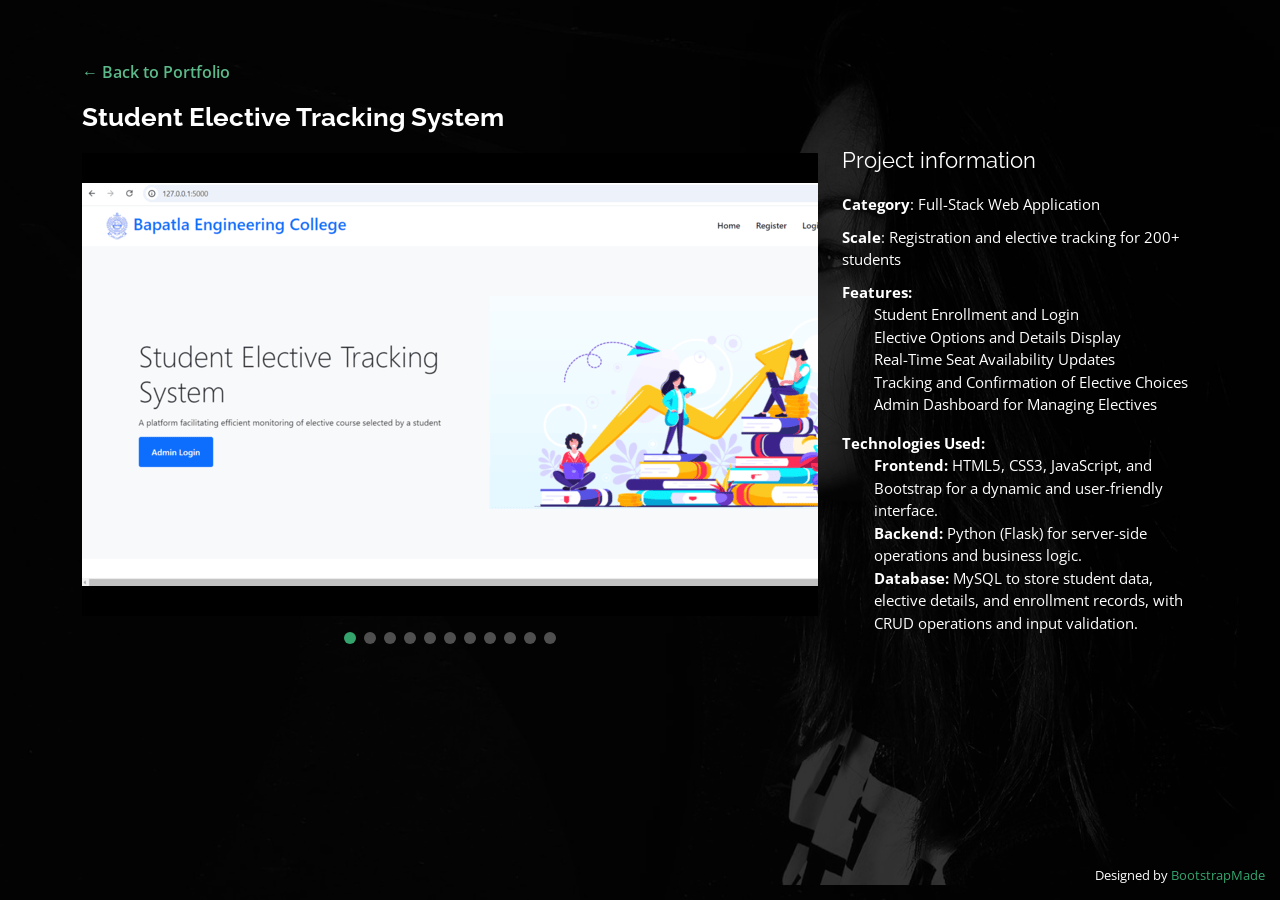
<file: elective.html>
<!DOCTYPE html>
<html lang="en">

<head>
  <meta charset="utf-8">
  <meta content="width=device-width, initial-scale=1.0" name="viewport">

  <title>Student Elective Tracking System | Maneesha Avula</title>
  <meta content="" name="description">
  <meta content="" name="keywords">

  <!-- Favicons -->
  <link href="assets/img/favicon.png" rel="icon">
  <link href="assets/img/apple-touch-icon.png" rel="apple-touch-icon">

  <!-- Google Fonts -->
  <link href="https://fonts.googleapis.com/css?family=Open+Sans:300,300i,400,400i,600,600i,700,700i|Raleway:300,300i,400,400i,500,500i,600,600i,700,700i|Poppins:300,300i,400,400i,500,500i,600,600i,700,700i" rel="stylesheet">

  <!-- Vendor CSS Files -->
  <link href="assets/vendor/bootstrap/css/bootstrap.min.css" rel="stylesheet">
  <link href="assets/vendor/bootstrap-icons/bootstrap-icons.css" rel="stylesheet">
  <link href="assets/vendor/boxicons/css/boxicons.min.css" rel="stylesheet">
  <link href="assets/vendor/glightbox/css/glightbox.min.css" rel="stylesheet">
  <link href="assets/vendor/remixicon/remixicon.css" rel="stylesheet">
  <link href="assets/vendor/swiper/swiper-bundle.min.css" rel="stylesheet">

  <!-- Template Main CSS File -->
  <link href="assets/css/style.css" rel="stylesheet">

  <!-- =======================================================
  * Template Name: Personal
  * Updated: Jun 18 2023 with Bootstrap v5.3.0
  * Template URL: https://bootstrapmade.com/personal-free-resume-bootstrap-template/
  * Author: BootstrapMade.com
  * License: https://bootstrapmade.com/license/
  ======================================================== -->
</head>

<body>

  <main id="main">

    <!-- ======= Portfolio Details ======= -->
    <div id="portfolio-details" class="portfolio-details">
      <div class="container">

        <div class="row">

          <div class="col-12">
            <a href="index.html#portfolio" class="back-link">&larr; Back to Portfolio</a>
          </div>

          <div class="col-lg-8">
            <h2 class="portfolio-title">Student Elective Tracking System</h2>

            <div class="portfolio-details-slider swiper">
              <div class="swiper-wrapper align-items-center">

                <div class="swiper-slide">
                  <img src="assets/img/portfolio/Home.png" alt="">
                </div>

                <div class="swiper-slide">
                  <img src="assets/img/portfolio/Register.png" alt="">
                </div>

                <div class="swiper-slide">
                  <img src="assets/img/portfolio/Admin dashboard.png" alt="">
                </div>

                <div class="swiper-slide">
                    <img src="assets/img/portfolio/Admin(By reg no.).png" alt="">
                </div>

                <div class="swiper-slide">
                    <img src="assets/img/portfolio/Admin(By Elective).png" alt="">
                </div>

                <div class="swiper-slide">
                    <img src="assets/img/portfolio/Admin(By branch).png" alt="">
                </div>

                <div class="swiper-slide">
                    <img src="assets/img/portfolio/Admin(add record).png" alt="">
                </div>

                <div class="swiper-slide">
                    <img src="assets/img/portfolio/Student login.png" alt="">
                </div>

                <div class="swiper-slide">
                    <img src="assets/img/portfolio/student dashboard.png" alt="">
                </div>

                <div class="swiper-slide">
                    <img src="assets/img/portfolio/student(view electives).png" alt="">
                </div>

                <div class="swiper-slide">
                    <img src="assets/img/portfolio/student(register electives).png" alt="">
                </div>


              </div>
              <div class="swiper-pagination"></div>
            </div>

          </div>

          <div class="col-lg-4 portfolio-info">
            <h3>Project information</h3>

              <ul>
                <li><strong>Category</strong>: Full-Stack Web Application</li>
                <li><strong>Scale</strong>: Registration and elective tracking for 200+ students</li>
                <li><strong>Features:</strong></li>
                <ol>Student Enrollment and Login</ol>
                <ol>Elective Options and Details Display</ol>
                <ol>Real-Time Seat Availability Updates</ol>
                <ol>Tracking and Confirmation of Elective Choices</ol>
                <ol>Admin Dashboard for Managing Electives</ol>
             </ul>
              
              <ul>
                <strong>Technologies Used:</strong>
                 <ol><strong>Frontend:</strong> HTML5, CSS3, JavaScript, and Bootstrap for a dynamic and user-friendly interface.</ol>
                 <ol><strong>Backend:</strong> Python (Flask) for server-side operations and business logic.</ol>
                 <ol><strong>Database:</strong> MySQL to store student data, elective details, and enrollment records, with CRUD operations and input validation.</ol>
               </ul>
              
              
              
          </div>

        </div>

      </div>
    </div><!-- End Portfolio Details -->

  </main><!-- End #main -->

  <div class="credits">
    <!-- All the links in the footer should remain intact. -->
    <!-- You can delete the links only if you purchased the pro version. -->
    <!-- Licensing information: https://bootstrapmade.com/license/ -->
    <!-- Purchase the pro version with working PHP/AJAX contact form: https://bootstrapmade.com/personal-free-resume-bootstrap-template/ -->
    Designed by <a href="https://bootstrapmade.com/">BootstrapMade</a>
  </div>

  <!-- Vendor JS Files -->
  <script src="assets/vendor/purecounter/purecounter_vanilla.js"></script>
  <script src="assets/vendor/bootstrap/js/bootstrap.bundle.min.js"></script>
  <script src="assets/vendor/glightbox/js/glightbox.min.js"></script>
  <script src="assets/vendor/isotope-layout/isotope.pkgd.min.js"></script>
  <script src="assets/vendor/swiper/swiper-bundle.min.js"></script>
  <script src="assets/vendor/waypoints/noframework.waypoints.js"></script>
  <script src="assets/vendor/php-email-form/validate.js"></script>

  <!-- Template Main JS File -->
  <script src="assets/js/main.js"></script>

</body>

</html>
</file>
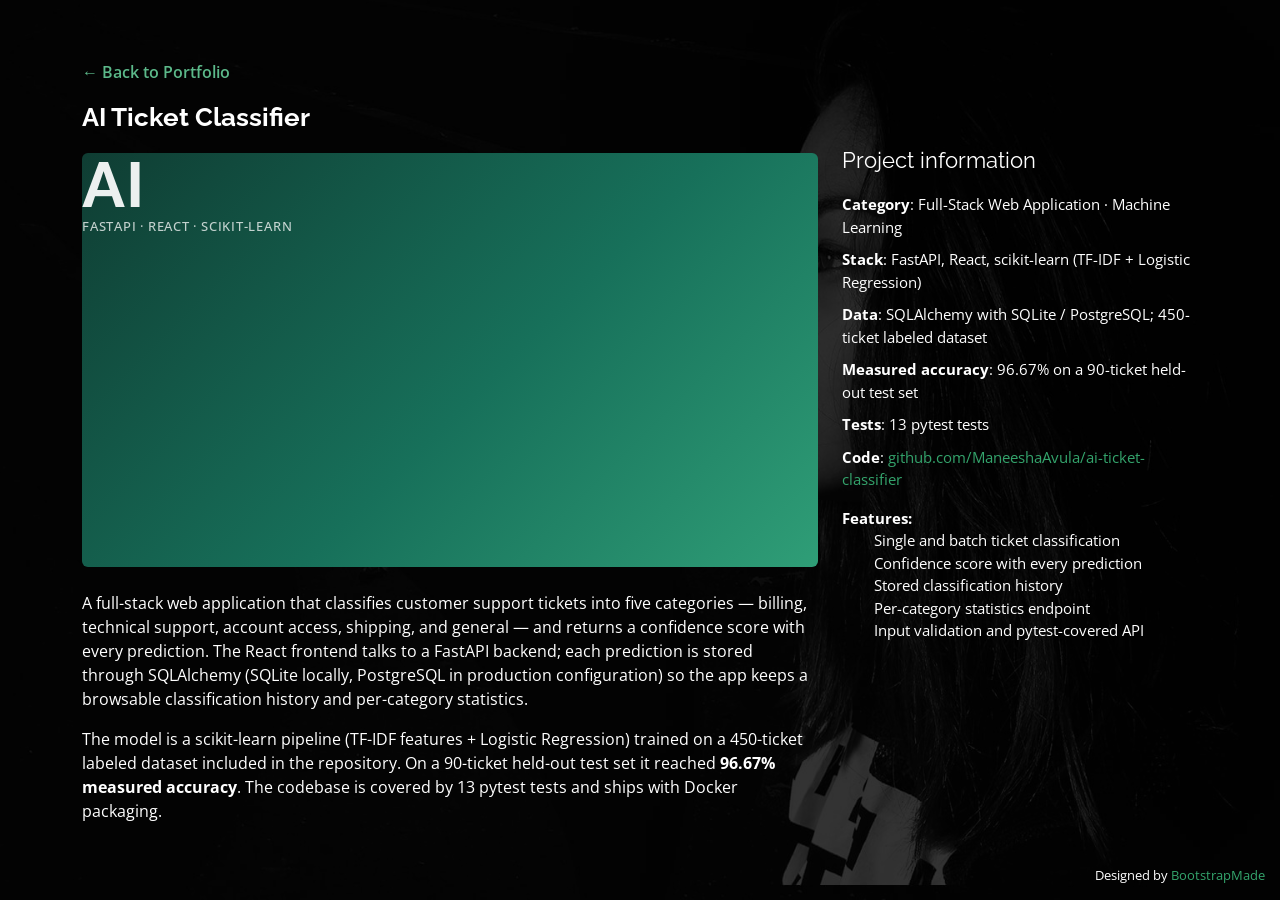
<file: portfolio-details.html>
<!DOCTYPE html>
<html lang="en">

<head>
  <meta charset="utf-8">
  <meta content="width=device-width, initial-scale=1.0" name="viewport">

  <title>AI Ticket Classifier | Maneesha Avula</title>
  <meta content="AI Ticket Classifier — a full-stack FastAPI + React application that classifies customer support tickets with a scikit-learn model at 96.67% measured test accuracy." name="description">
  <meta content="Maneesha Avula, AI Ticket Classifier, FastAPI, React, scikit-learn, Machine Learning" name="keywords">

  <!-- Favicons -->
  <link href="assets/img/favicon.png" rel="icon">
  <link href="assets/img/apple-touch-icon.png" rel="apple-touch-icon">

  <!-- Google Fonts -->
  <link href="https://fonts.googleapis.com/css?family=Open+Sans:300,300i,400,400i,600,600i,700,700i|Raleway:300,300i,400,400i,500,500i,600,600i,700,700i|Poppins:300,300i,400,400i,500,500i,600,600i,700,700i" rel="stylesheet">

  <!-- Vendor CSS Files -->
  <link href="assets/vendor/bootstrap/css/bootstrap.min.css" rel="stylesheet">
  <link href="assets/vendor/bootstrap-icons/bootstrap-icons.css" rel="stylesheet">
  <link href="assets/vendor/boxicons/css/boxicons.min.css" rel="stylesheet">
  <link href="assets/vendor/glightbox/css/glightbox.min.css" rel="stylesheet">
  <link href="assets/vendor/remixicon/remixicon.css" rel="stylesheet">
  <link href="assets/vendor/swiper/swiper-bundle.min.css" rel="stylesheet">

  <!-- Template Main CSS File -->
  <link href="assets/css/style.css" rel="stylesheet">

  <!-- =======================================================
  * Template Name: Personal
  * Updated: Jun 18 2023 with Bootstrap v5.3.0
  * Template URL: https://bootstrapmade.com/personal-free-resume-bootstrap-template/
  * Author: BootstrapMade.com
  * License: https://bootstrapmade.com/license/
  ======================================================== -->
</head>

<body>

  <main id="main">

    <!-- ======= Portfolio Details ======= -->
    <div id="portfolio-details" class="portfolio-details">
      <div class="container">

        <div class="row">

          <div class="col-12">
            <a href="index.html#portfolio" class="back-link">&larr; Back to Portfolio</a>
          </div>

          <div class="col-lg-8">
            <h2 class="portfolio-title">AI Ticket Classifier</h2>

            <div class="project-tile tile-classifier" style="aspect-ratio: 16/9; border-radius: 6px;">
              <div class="tile-mono">AI</div>
              <div class="tile-tech">FastAPI · React · scikit-learn</div>
            </div>

            <p style="margin-top: 24px;">
              A full-stack web application that classifies customer support tickets into five categories —
              billing, technical support, account access, shipping, and general — and returns a confidence
              score with every prediction. The React frontend talks to a FastAPI backend; each prediction is
              stored through SQLAlchemy (SQLite locally, PostgreSQL in production configuration) so the app
              keeps a browsable classification history and per-category statistics.
            </p>
            <p>
              The model is a scikit-learn pipeline (TF-IDF features + Logistic Regression) trained on a
              450-ticket labeled dataset included in the repository. On a 90-ticket held-out test set it
              reached <strong>96.67% measured accuracy</strong>. The codebase is covered by 13 pytest tests
              and ships with Docker packaging.
            </p>

          </div>

          <div class="col-lg-4 portfolio-info">
            <h3>Project information</h3>
            <ul>
              <li><strong>Category</strong>: Full-Stack Web Application · Machine Learning</li>
              <li><strong>Stack</strong>: FastAPI, React, scikit-learn (TF-IDF + Logistic Regression)</li>
              <li><strong>Data</strong>: SQLAlchemy with SQLite / PostgreSQL; 450-ticket labeled dataset</li>
              <li><strong>Measured accuracy</strong>: 96.67% on a 90-ticket held-out test set</li>
              <li><strong>Tests</strong>: 13 pytest tests</li>
              <li><strong>Code</strong>: <a href="https://github.com/ManeeshaAvula/ai-ticket-classifier" target="_blank">github.com/ManeeshaAvula/ai-ticket-classifier</a></li>
            </ul>

            <ul>
              <strong>Features:</strong>
              <ol>Single and batch ticket classification</ol>
              <ol>Confidence score with every prediction</ol>
              <ol>Stored classification history</ol>
              <ol>Per-category statistics endpoint</ol>
              <ol>Input validation and pytest-covered API</ol>
            </ul>

          </div>

        </div>

      </div>
    </div><!-- End Portfolio Details -->

  </main><!-- End #main -->

  <div class="credits">
    <!-- All the links in the footer should remain intact. -->
    <!-- You can delete the links only if you purchased the pro version. -->
    <!-- Licensing information: https://bootstrapmade.com/license/ -->
    <!-- Purchase the pro version with working PHP/AJAX contact form: https://bootstrapmade.com/personal-free-resume-bootstrap-template/ -->
    Designed by <a href="https://bootstrapmade.com/">BootstrapMade</a>
  </div>

  <!-- Vendor JS Files -->
  <script src="assets/vendor/purecounter/purecounter_vanilla.js"></script>
  <script src="assets/vendor/bootstrap/js/bootstrap.bundle.min.js"></script>
  <script src="assets/vendor/glightbox/js/glightbox.min.js"></script>
  <script src="assets/vendor/isotope-layout/isotope.pkgd.min.js"></script>
  <script src="assets/vendor/swiper/swiper-bundle.min.js"></script>
  <script src="assets/vendor/waypoints/noframework.waypoints.js"></script>
  <script src="assets/vendor/php-email-form/validate.js"></script>

  <!-- Template Main JS File -->
  <script src="assets/js/main.js"></script>

</body>

</html>
</file>
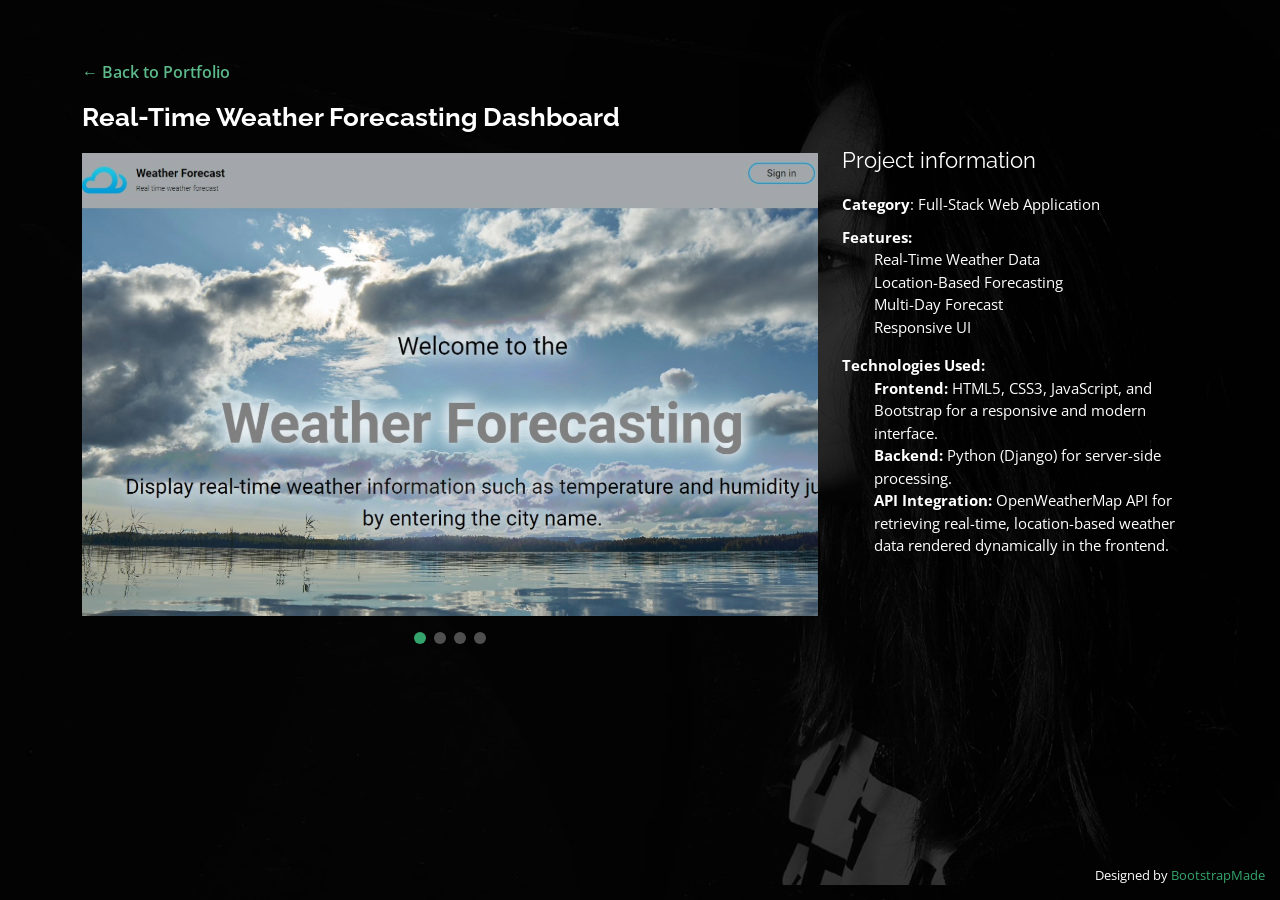
<file: weather.html>
<!DOCTYPE html>
<html lang="en">

<head>
  <meta charset="utf-8">
  <meta content="width=device-width, initial-scale=1.0" name="viewport">

  <title>Real-Time Weather Forecasting Dashboard | Maneesha Avula</title>
  <meta content="" name="description">
  <meta content="" name="keywords">

  <!-- Favicons -->
  <link href="assets/img/favicon.png" rel="icon">
  <link href="assets/img/apple-touch-icon.png" rel="apple-touch-icon">

  <!-- Google Fonts -->
  <link href="https://fonts.googleapis.com/css?family=Open+Sans:300,300i,400,400i,600,600i,700,700i|Raleway:300,300i,400,400i,500,500i,600,600i,700,700i|Poppins:300,300i,400,400i,500,500i,600,600i,700,700i" rel="stylesheet">

  <!-- Vendor CSS Files -->
  <link href="assets/vendor/bootstrap/css/bootstrap.min.css" rel="stylesheet">
  <link href="assets/vendor/bootstrap-icons/bootstrap-icons.css" rel="stylesheet">
  <link href="assets/vendor/boxicons/css/boxicons.min.css" rel="stylesheet">
  <link href="assets/vendor/glightbox/css/glightbox.min.css" rel="stylesheet">
  <link href="assets/vendor/remixicon/remixicon.css" rel="stylesheet">
  <link href="assets/vendor/swiper/swiper-bundle.min.css" rel="stylesheet">

  <!-- Template Main CSS File -->
  <link href="assets/css/style.css" rel="stylesheet">

  <!-- =======================================================
  * Template Name: Personal
  * Updated: Jun 18 2023 with Bootstrap v5.3.0
  * Template URL: https://bootstrapmade.com/personal-free-resume-bootstrap-template/
  * Author: BootstrapMade.com
  * License: https://bootstrapmade.com/license/
  ======================================================== -->
</head>

<body>

  <main id="main">

    <!-- ======= Portfolio Details ======= -->
    <div id="portfolio-details" class="portfolio-details">
      <div class="container">

        <div class="row">

          <div class="col-12">
            <a href="index.html#portfolio" class="back-link">&larr; Back to Portfolio</a>
          </div>

          <div class="col-lg-8">
            <h2 class="portfolio-title">Real-Time Weather Forecasting Dashboard</h2>

            <div class="portfolio-details-slider swiper">
              <div class="swiper-wrapper align-items-center">

                <div class="swiper-slide">
                  <img src="assets/img/portfolio/file.jpg" alt="">
                </div>

                <div class="swiper-slide">
                    <img src="assets/img/portfolio/login1.jpg" alt="">
                </div>

                <div class="swiper-slide">
                  <img src="assets/img/portfolio/image.jpg" alt="">
                </div>

                <div class="swiper-slide">
                  <img src="assets/img/portfolio/weatherresult1.jpg" alt="">
                </div>

              </div>
              <div class="swiper-pagination"></div>
            </div>

          </div>

          <div class="col-lg-4 portfolio-info">
            <h3>Project information</h3>
            <ul>
              <li><strong>Category</strong>: Full-Stack Web Application</li>
              <li><strong>Features:</strong>
              <ol>Real-Time Weather Data</ol>
              <ol>Location-Based Forecasting</ol>
              <ol>Multi-Day Forecast</ol>
              <ol>Responsive UI</ol></li>
            </ul>
            
            <ul><strong>Technologies Used:</strong>
                <ol><strong>Frontend:</strong> HTML5, CSS3, JavaScript, and Bootstrap for a responsive and modern interface.</ol>
                <ol><strong>Backend:</strong> Python (Django) for server-side processing.</ol>
                <ol><strong>API Integration:</strong> OpenWeatherMap API for retrieving real-time, location-based weather data rendered dynamically in the frontend.</ol>
            </ul>
            
          </div>

        </div>

      </div>
    </div><!-- End Portfolio Details -->

  </main><!-- End #main -->

  <div class="credits">
    <!-- All the links in the footer should remain intact. -->
    <!-- You can delete the links only if you purchased the pro version. -->
    <!-- Licensing information: https://bootstrapmade.com/license/ -->
    <!-- Purchase the pro version with working PHP/AJAX contact form: https://bootstrapmade.com/personal-free-resume-bootstrap-template/ -->
    Designed by <a href="https://bootstrapmade.com/">BootstrapMade</a>
  </div>

  <!-- Vendor JS Files -->
  <script src="assets/vendor/purecounter/purecounter_vanilla.js"></script>
  <script src="assets/vendor/bootstrap/js/bootstrap.bundle.min.js"></script>
  <script src="assets/vendor/glightbox/js/glightbox.min.js"></script>
  <script src="assets/vendor/isotope-layout/isotope.pkgd.min.js"></script>
  <script src="assets/vendor/swiper/swiper-bundle.min.js"></script>
  <script src="assets/vendor/waypoints/noframework.waypoints.js"></script>
  <script src="assets/vendor/php-email-form/validate.js"></script>

  <!-- Template Main JS File -->
  <script src="assets/js/main.js"></script>

</body>

</html>
</file>
<file: assets/css/style.css>
/**
* Template Name: Personal
* Updated: Jun 18 2023 with Bootstrap v5.3.0
* Template URL: https://bootstrapmade.com/personal-free-resume-bootstrap-template/
* Author: BootstrapMade.com
* License: https://bootstrapmade.com/license/
*/

/*--------------------------------------------------------------
# General
--------------------------------------------------------------*/
body {
  font-family: "Open Sans", sans-serif;
  background-color: #040404;
  color: #fff;
  position: relative;
  background: transparent;
}

body::before {
  content: "";
  position: fixed;
  background: #040404 url("../img/bg.jpg") top right no-repeat;
  background-size: cover;
  left: 0;
  right: 0;
  top: 0;
  height: 100vh;
  z-index: -1;
}

@media (min-width: 1024px) {
  body::before {
    background-attachment: fixed;
  }
}

a {
  color: #34a46c;
  text-decoration: none;
}

a:hover {
  color: #5cb98a;
  text-decoration: none;
}

h1,
h2,
h3,
h4,
h5,
h6 {
  font-family: "Raleway", sans-serif;
}

/*--------------------------------------------------------------
# Header
--------------------------------------------------------------*/
#header {
  transition: ease-in-out 0.3s;
  position: relative;
  height: 100vh;
  display: flex;
  align-items: center;
  z-index: 997;
  overflow-y: auto;
}

#header * {
  transition: ease-in-out 0.3s;
}

#header h1 {
  font-size: 48px;
  margin: 0;
  padding: 0;
  line-height: 1;
  font-weight: 700;
  font-family: "Poppins", sans-serif;
}

#header h1 a,
#header h1 a:hover {
  color: #fff;
  line-height: 1;
  display: inline-block;
}

#header h2 {
  font-size: 24px;
  margin-top: 20px;
  color: rgba(255, 255, 255, 0.8);
}

#header h2 span {
  color: #fff;
  border-bottom: 2px solid #34a46c;
  padding-bottom: 6px;
}

#header img {
  padding: 0;
  margin: 0;
}

#header .social-links {
  margin-top: 40px;
  display: flex;
}

#header .social-links a {
  font-size: 16px;
  display: flex;
  justify-content: center;
  align-items: center;
  background: rgba(255, 255, 255, 0.1);
  color: #fff;
  line-height: 1;
  margin-right: 8px;
  border-radius: 50%;
  width: 40px;
  height: 40px;
}

#header .social-links a:hover {
  background: #34a46c;
}

@media (max-width: 992px) {
  #header h1 {
    font-size: 36px;
  }

  #header h2 {
    font-size: 20px;
    line-height: 30px;
  }

  #header .social-links {
    margin-top: 15px;
  }

  #header .container {
    display: flex;
    flex-direction: column;
    align-items: center;
  }
}

/* Header Top */
#header.header-top {
  height: 80px;
  position: fixed;
  left: 0;
  top: 0;
  right: 0;
  background: rgba(0, 0, 0, 0.9);
}

#header.header-top .social-links,
#header.header-top h2 {
  display: none;
}

#header.header-top h1 {
  margin-right: auto;
  font-size: 36px;
}

#header.header-top img {
  max-height: 60px;
  margin-right: 20px !important;
}

#header.header-top .container {
  display: flex;
  align-items: center;
}

#header.header-top .navbar {
  margin: 0;
}

@media (max-width: 768px) {
  #header.header-top {
    height: 60px;
  }

  #header.header-top h1 {
    font-size: 26px;
  }
}

/*--------------------------------------------------------------
# Navigation Menu
--------------------------------------------------------------*/
/**
* Desktop Navigation 
*/
.navbar {
  padding: 0;
  margin-top: 35px;
}

.navbar ul {
  margin: 0;
  padding: 0;
  display: flex;
  list-style: none;
  align-items: center;
}

.navbar li {
  position: relative;
}

.navbar li+li {
  margin-left: 30px;
}

.navbar a,
.navbar a:focus {
  display: flex;
  align-items: center;
  justify-content: space-between;
  padding: 0;
  font-family: "Poppins", sans-serif;
  font-size: 16px;
  font-weight: 400;
  color: rgba(255, 255, 255, 0.7);
  white-space: nowrap;
  transition: 0.3s;
}

.navbar a i,
.navbar a:focus i {
  font-size: 12px;
  line-height: 0;
  margin-left: 5px;
}

.navbar a:before {
  content: "";
  position: absolute;
  width: 0;
  height: 2px;
  bottom: -4px;
  left: 0;
  background-color: #34a46c;
  visibility: hidden;
  width: 0px;
  transition: all 0.3s ease-in-out 0s;
}

.navbar a:hover:before,
.navbar li:hover>a:before,
.navbar .active:before {
  visibility: visible;
  width: 25px;
}

.navbar a:hover,
.navbar .active,
.navbar .active:focus,
.navbar li:hover>a {
  color: #fff;
}

/**
* Mobile Navigation 
*/
.mobile-nav-toggle {
  color: #fff;
  font-size: 28px;
  cursor: pointer;
  display: none;
  line-height: 0;
  transition: 0.5s;
  position: fixed;
  right: 15px;
  top: 15px;
}

@media (max-width: 991px) {
  .mobile-nav-toggle {
    display: block;
  }

  .navbar ul {
    display: none;
  }
}

.navbar-mobile {
  position: fixed;
  overflow: hidden;
  top: 0;
  right: 0;
  left: 0;
  bottom: 0;
  background: rgba(0, 0, 0, 0.9);
  transition: 0.3s;
  z-index: 999;
  margin-top: 0;
}

.navbar-mobile .mobile-nav-toggle {
  position: absolute;
  top: 15px;
  right: 15px;
}

.navbar-mobile ul {
  display: block;
  position: absolute;
  top: 55px;
  right: 15px;
  bottom: 45px;
  left: 15px;
  padding: 10px 0;
  overflow-y: auto;
  transition: 0.3s;
  border: 2px solid rgba(255, 255, 255, 0.2);
}

.navbar-mobile li {
  padding: 12px 20px;
}

.navbar-mobile li+li {
  margin: 0;
}

.navbar-mobile a,
.navbar-mobile a:focus {
  font-size: 16px;
  position: relative;
}

/*--------------------------------------------------------------
# Sections General
--------------------------------------------------------------*/
section {
  overflow: hidden;
  position: absolute;
  width: 100%;
  top: 140px;
  bottom: 100%;
  opacity: 0;
  transition: ease-in-out 0.4s;
  z-index: 2;
}

section.section-show {
  top: 100px;
  bottom: auto;
  opacity: 1;
  padding-bottom: 45px;
}

section .container {
  background: rgba(0, 0, 0, 0.9);
  padding: 30px;
}

@media (max-width: 768px) {
  section {
    top: 120px;
  }

  section.section-show {
    top: 80px;
  }
}

.section-title h2 {
  font-size: 14px;
  font-weight: 500;
  padding: 0;
  line-height: 1px;
  margin: 0 0 20px 0;
  letter-spacing: 2px;
  text-transform: uppercase;
  color: #aaaaaa;
  font-family: "Poppins", sans-serif;
}

.section-title h2::after {
  content: "";
  width: 120px;
  height: 1px;
  display: inline-block;
  background: #5cb98a;
  margin: 4px 10px;
}

.section-title p {
  margin: 0;
  margin: -15px 0 15px 0;
  font-size: 36px;
  font-weight: 700;
  text-transform: uppercase;
  font-family: "Poppins", sans-serif;
  color: #fff;
}

/*--------------------------------------------------------------
# About
--------------------------------------------------------------*/
.about-me .content h3 {
  font-weight: 700;
  font-size: 26px;
  color: #34a46c;
}

.about-me .content ul {
  list-style: none;
  padding: 0;
}

.about-me .content ul li {
  margin-bottom: 20px;
  display: flex;
  align-items: center;
}

.about-me .content ul strong {
  margin-right: 10px;
}

.about-me .content ul i {
  font-size: 16px;
  margin-right: 5px;
  color: #34a46c;
  line-height: 0;
}

.about-me .content p:last-child {
  margin-bottom: 0;
}

/*--------------------------------------------------------------
# Counts
--------------------------------------------------------------*/
.counts {
  padding: 70px 0 60px;
}

.counts .count-box {
  padding: 30px 30px 25px 30px;
  width: 100%;
  position: relative;
  text-align: center;
  background: rgba(255, 255, 255, 0.08);
}

.counts .count-box i {
  position: absolute;
  top: -25px;
  left: 50%;
  transform: translateX(-50%);
  font-size: 24px;
  background: rgba(255, 255, 255, 0.1);
  padding: 12px;
  color: #34a46c;
  border-radius: 50px;
  line-height: 0;
}

.counts .count-box span {
  font-size: 36px;
  display: block;
  font-weight: 600;
  color: #fff;
}

.counts .count-box p {
  padding: 0;
  margin: 0;
  font-family: "Raleway", sans-serif;
  font-size: 14px;
}

/*--------------------------------------------------------------
# Skills
--------------------------------------------------------------*/
.skills .progress {
  height: 60px;
  display: block;
  background: none;
  border-radius: 0;
}

.skills .progress .skill {
  padding: 10px 0;
  margin: 0;
  text-transform: uppercase;
  display: block;
  font-weight: 600;
  font-family: "Poppins", sans-serif;
  color: #fff;
}

.skills .progress .skill .val {
  float: right;
  font-style: normal;
}

.skills .progress-bar-wrap {
  background: rgba(255, 255, 255, 0.2);
}

.skills .progress-bar {
  width: 1px;
  height: 10px;
  transition: 0.9s;
  background-color: #34a46c;
}

/*--------------------------------------------------------------
# Interests
--------------------------------------------------------------*/
.interests .icon-box {
  display: flex;
  align-items: center;
  padding: 20px;
  background: rgba(255, 255, 255, 0.08);
  transition: ease-in-out 0.3s;
}

.interests .icon-box i {
  font-size: 32px;
  padding-right: 10px;
  line-height: 1;
}

.interests .icon-box h3 {
  font-weight: 700;
  margin: 0;
  padding: 0;
  line-height: 1;
  font-size: 16px;
  color: #fff;
}

.interests .icon-box:hover {
  background: rgba(255, 255, 255, 0.12);
}

/*--------------------------------------------------------------
# Testimonials
--------------------------------------------------------------*/
.testimonials .testimonials-carousel,
.testimonials .testimonials-slider {
  overflow: hidden;
}

.testimonials .testimonial-item {
  box-sizing: content-box;
  min-height: 320px;
}

.testimonials .testimonial-item .testimonial-img {
  width: 90px;
  border-radius: 50%;
  margin: -40px 0 0 40px;
  position: relative;
  z-index: 2;
  border: 6px solid rgba(255, 255, 255, 0.12);
}

.testimonials .testimonial-item h3 {
  font-size: 18px;
  font-weight: bold;
  margin: 10px 0 5px 45px;
  color: #fff;
}

.testimonials .testimonial-item h4 {
  font-size: 14px;
  color: #999;
  margin: 0 0 0 45px;
}

.testimonials .testimonial-item .quote-icon-left,
.testimonials .testimonial-item .quote-icon-right {
  color: rgba(255, 255, 255, 0.25);
  font-size: 26px;
}

.testimonials .testimonial-item .quote-icon-left {
  display: inline-block;
  left: -5px;
  position: relative;
}

.testimonials .testimonial-item .quote-icon-right {
  display: inline-block;
  right: -5px;
  position: relative;
  top: 10px;
}

.testimonials .testimonial-item p {
  font-style: italic;
  margin: 0 15px 0 15px;
  padding: 20px 20px 60px 20px;
  background: rgba(255, 255, 255, 0.1);
  position: relative;
  border-radius: 6px;
  position: relative;
  z-index: 1;
}

.testimonials .swiper-pagination {
  margin-top: 20px;
  position: relative;
}

.testimonials .swiper-pagination .swiper-pagination-bullet {
  width: 12px;
  height: 12px;
  opacity: 1;
  background-color: rgba(255, 255, 255, 0.3);
}

.testimonials .swiper-pagination .swiper-pagination-bullet-active {
  background-color: #34a46c;
}

/*--------------------------------------------------------------
# Resume
--------------------------------------------------------------*/
.resume .resume-title {
  font-size: 26px;
  font-weight: 700;
  margin-top: 20px;
  margin-bottom: 20px;
  color: #fff;
}

.resume .resume-item {
  padding: 0 0 20px 20px;
  margin-top: -2px;
  border-left: 2px solid rgba(255, 255, 255, 0.2);
  position: relative;
}

.resume .resume-item h4 {
  line-height: 18px;
  font-size: 18px;
  font-weight: 600;
  text-transform: uppercase;
  font-family: "Poppins", sans-serif;
  color: #34a46c;
  margin-bottom: 10px;
}

.resume .resume-item h5 {
  font-size: 16px;
  background: rgba(255, 255, 255, 0.15);
  padding: 5px 15px;
  display: inline-block;
  font-weight: 600;
  margin-bottom: 10px;
}

.resume .resume-item ul {
  padding-left: 20px;
}

.resume .resume-item ul li {
  padding-bottom: 10px;
}

.resume .resume-item:last-child {
  padding-bottom: 0;
}

.resume .resume-item::before {
  content: "";
  position: absolute;
  width: 16px;
  height: 16px;
  border-radius: 50px;
  left: -9px;
  top: 0;
  background: #34a46c;
  border: 2px solid #34a46c;
}

/*--------------------------------------------------------------
# Services
--------------------------------------------------------------*/
.services .icon-box {
  text-align: center;
  background: rgba(204, 204, 204, 0.1);
  padding: 80px 20px;
  transition: all ease-in-out 0.3s;
}

.services .icon-box .icon {
  margin: 0 auto;
  width: 64px;
  height: 64px;
  background: #34a46c;
  border-radius: 5px;
  transition: all 0.3s ease-out 0s;
  display: flex;
  align-items: center;
  justify-content: center;
  margin-bottom: 20px;
  transform-style: preserve-3d;
}

.services .icon-box .icon i {
  color: #fff;
  font-size: 28px;
}

.services .icon-box .icon::before {
  position: absolute;
  content: "";
  left: -8px;
  top: -8px;
  height: 100%;
  width: 100%;
  background: rgba(255, 255, 255, 0.15);
  border-radius: 5px;
  transition: all 0.3s ease-out 0s;
  transform: translateZ(-1px);
}

.services .icon-box h4 {
  font-weight: 700;
  margin-bottom: 15px;
  font-size: 24px;
}

.services .icon-box h4 a {
  color: #fff;
}

.services .icon-box p {
  line-height: 24px;
  font-size: 14px;
  margin-bottom: 0;
}

.services .icon-box:hover {
  background: #34a46c;
  border-color: #34a46c;
}

.services .icon-box:hover .icon {
  background: #fff;
}

.services .icon-box:hover .icon i {
  color: #34a46c;
}

.services .icon-box:hover .icon::before {
  background: #5cb98a;
}

.services .icon-box:hover h4 a,
.services .icon-box:hover p {
  color: #fff;
}

/*--------------------------------------------------------------
# Portfolio
--------------------------------------------------------------*/
.portfolio .portfolio-item {
  margin-bottom: 30px;
}

.portfolio #portfolio-flters {
  padding: 0;
  margin: 0 auto 15px auto;
  list-style: none;
  text-align: center;
  border-radius: 50px;
  padding: 2px 15px;
}

.portfolio #portfolio-flters li {
  cursor: pointer;
  display: inline-block;
  padding: 8px 16px 10px 16px;
  font-size: 14px;
  font-weight: 600;
  line-height: 1;
  text-transform: uppercase;
  color: #fff;
  background: rgba(255, 255, 255, 0.1);
  margin: 0 3px 10px 3px;
  transition: all 0.3s ease-in-out;
  border-radius: 4px;
}

.portfolio #portfolio-flters li:hover,
.portfolio #portfolio-flters li.filter-active {
  background: #34a46c;
}

.portfolio #portfolio-flters li:last-child {
  margin-right: 0;
}

.portfolio .portfolio-wrap {
  transition: 0.3s;
  position: relative;
  overflow: hidden;
  z-index: 1;
  background: rgba(0, 0, 0, 0.6);
}

.portfolio .portfolio-wrap::before {
  content: "";
  background: rgba(0, 0, 0, 0.6);
  position: absolute;
  left: 30px;
  right: 30px;
  top: 30px;
  bottom: 30px;
  transition: all ease-in-out 0.3s;
  z-index: 2;
  opacity: 0;
}

.portfolio .portfolio-wrap .portfolio-info {
  opacity: 0;
  position: absolute;
  top: 0;
  left: 0;
  right: 0;
  bottom: 0;
  text-align: center;
  z-index: 3;
  transition: all ease-in-out 0.3s;
  display: flex;
  flex-direction: column;
  justify-content: center;
  align-items: center;
}

.portfolio .portfolio-wrap .portfolio-info::before {
  display: block;
  content: "";
  width: 48px;
  height: 48px;
  position: absolute;
  top: 35px;
  left: 35px;
  border-top: 3px solid #fff;
  border-left: 3px solid #fff;
  transition: all 0.5s ease 0s;
  z-index: 9994;
}

.portfolio .portfolio-wrap .portfolio-info::after {
  display: block;
  content: "";
  width: 48px;
  height: 48px;
  position: absolute;
  bottom: 35px;
  right: 35px;
  border-bottom: 3px solid #fff;
  border-right: 3px solid #fff;
  transition: all 0.5s ease 0s;
  z-index: 9994;
}

.portfolio .portfolio-wrap .portfolio-info h4 {
  font-size: 20px;
  color: #fff;
  font-weight: 600;
}

.portfolio .portfolio-wrap .portfolio-info p {
  color: #ffffff;
  font-size: 14px;
  text-transform: uppercase;
  padding: 0;
  margin: 0;
}

.portfolio .portfolio-wrap .portfolio-links {
  text-align: center;
  z-index: 4;
}

.portfolio .portfolio-wrap .portfolio-links a {
  color: #fff;
  margin: 0 2px;
  font-size: 28px;
  display: inline-block;
  transition: 0.3s;
}

.portfolio .portfolio-wrap .portfolio-links a:hover {
  color: #5cb98a;
}

.portfolio .portfolio-wrap:hover::before {
  top: 0;
  left: 0;
  right: 0;
  bottom: 0;
  opacity: 1;
}

.portfolio .portfolio-wrap:hover .portfolio-info {
  opacity: 1;
}

.portfolio .portfolio-wrap:hover .portfolio-info::before {
  top: 15px;
  left: 15px;
}

.portfolio .portfolio-wrap:hover .portfolio-info::after {
  bottom: 15px;
  right: 15px;
}

/*--------------------------------------------------------------
# Portfolio Details
--------------------------------------------------------------*/
.portfolio-details {
  padding-top: 40px;
  background: rgba(0, 0, 0, 0.8);
  position: fixed;
  left: 0;
  right: 0;
  top: 0;
  bottom: 0;
  overflow-y: auto;
}

.portfolio-details .container {
  padding-top: 20px;
  padding-bottom: 40px;
}

.portfolio-details .portfolio-title {
  font-size: 26px;
  font-weight: 700;
  margin-bottom: 20px;
}

.portfolio-details .portfolio-info {
  padding-top: 45px;
}

.portfolio-details .portfolio-info h3 {
  font-size: 22px;
  font-weight: 400;
  margin-bottom: 20px;
}

.portfolio-details .portfolio-info ul {
  list-style: none;
  padding: 0;
  font-size: 15px;
}

.portfolio-details .portfolio-info ul li+li {
  margin-top: 10px;
}

.portfolio-details .portfolio-info p {
  font-size: 15px;
  padding: 15px 0 0 0;
}

@media (max-width: 992px) {
  .portfolio-details .portfolio-info {
    padding-top: 20px;
  }
}

.portfolio-details .swiper-pagination {
  margin-top: 20px;
  position: relative;
}

.portfolio-details .swiper-pagination .swiper-pagination-bullet {
  width: 12px;
  height: 12px;
  opacity: 1;
  background-color: rgba(255, 255, 255, 0.3);
}

.portfolio-details .swiper-pagination .swiper-pagination-bullet-active {
  background-color: #34a46c;
}

/*--------------------------------------------------------------
# Contact
--------------------------------------------------------------*/
.contact .info-box {
  color: #444444;
  padding: 20px;
  width: 100%;
  background: rgba(255, 255, 255, 0.08);
}

.contact .info-box i.bx {
  font-size: 24px;
  color: #34a46c;
  border-radius: 50%;
  padding: 14px;
  float: left;
  background: rgba(255, 255, 255, 0.1);
}

.contact .info-box h3 {
  font-size: 20px;
  color: rgba(255, 255, 255, 0.5);
  font-weight: 700;
  margin: 10px 0 8px 68px;
}

.contact .info-box p {
  padding: 0;
  color: #fff;
  line-height: 24px;
  font-size: 14px;
  margin: 0 0 0 68px;
}

.contact .info-box .social-links {
  margin: 5px 0 0 68px;
  display: flex;
}

.contact .info-box .social-links a {
  font-size: 18px;
  display: inline-block;
  color: #fff;
  line-height: 1;
  margin-right: 12px;
  transition: 0.3s;
}

.contact .info-box .social-links a:hover {
  color: #34a46c;
}

.contact .php-email-form {
  padding: 30px;
  background: rgba(255, 255, 255, 0.08);
}

.contact .php-email-form .error-message {
  display: none;
  background: rgba(255, 255, 255, 0.08);
  background: #ed3c0d;
  text-align: left;
  padding: 15px;
  font-weight: 600;
}

.contact .php-email-form .error-message br+br {
  margin-top: 25px;
}

.contact .php-email-form .sent-message {
  display: none;
  background: rgba(255, 255, 255, 0.08);
  background: #34a46c;
  text-align: center;
  padding: 15px;
  font-weight: 600;
}

.contact .php-email-form .loading {
  display: none;
  background: rgba(255, 255, 255, 0.08);
  text-align: center;
  padding: 15px;
}

.contact .php-email-form .loading:before {
  content: "";
  display: inline-block;
  border-radius: 50%;
  width: 24px;
  height: 24px;
  margin: 0 10px -6px 0;
  border: 3px solid #34a46c;
  border-top-color: #eee;
  animation: animate-loading 1s linear infinite;
}

.contact .php-email-form input,
.contact .php-email-form textarea {
  border-radius: 0;
  box-shadow: none;
  font-size: 14px;
  background: rgba(255, 255, 255, 0.08);
  border: 0;
  transition: 0.3s;
  color: #fff;
}

.contact .php-email-form input:focus,
.contact .php-email-form textarea:focus {
  background-color: rgba(255, 255, 255, 0.11);
}

.contact .php-email-form input::-moz-placeholder,
.contact .php-email-form textarea::-moz-placeholder {
  color: rgba(255, 255, 255, 0.3);
  opacity: 1;
}

.contact .php-email-form input::placeholder,
.contact .php-email-form textarea::placeholder {
  color: rgba(255, 255, 255, 0.3);
  opacity: 1;
}

.contact .php-email-form input {
  padding: 10px 15px;
}

.contact .php-email-form textarea {
  padding: 12px 15px;
}

.contact .php-email-form button[type=submit] {
  background: #34a46c;
  border: 0;
  padding: 10px 30px;
  color: #fff;
  transition: 0.4s;
  border-radius: 4px;
}

.contact .php-email-form button[type=submit]:hover {
  background: #2f8f5b;
}

@keyframes animate-loading {
  0% {
    transform: rotate(0deg);
  }

  100% {
    transform: rotate(360deg);
  }
}

/*--------------------------------------------------------------
# Credits
--------------------------------------------------------------*/
.credits {
  position: fixed;
  right: 0;
  left: 0;
  bottom: 0;
  padding: 15px;
  text-align: right;
  font-size: 13px;
  color: #fff;
  z-index: 999999;
}

@media (max-width: 992px) {
  .credits {
    text-align: center;
    padding: 10px;
    background: rgba(0, 0, 0, 0.8);
  }
}

.credits a {
  color: #34a46c;
  transition: 0.3s;
}

.credits a:hover {
  color: #fff;
}

/*--------------------------------------------------------------
# Custom additions — Maneesha Avula (2026 refresh)
# Categorized skill chips, honest CSS project tiles, small fixes
--------------------------------------------------------------*/

/* --- Skills: categorized chip lists (replaces % progress bars) --- */
.skills .skill-group {
  margin-bottom: 26px;
}

.skills .skill-group h4 {
  color: #fff;
  font-size: 15px;
  font-weight: 600;
  letter-spacing: 0.04em;
  text-transform: uppercase;
  margin-bottom: 12px;
}

.skills .skill-group h4 i {
  color: #34a46c;
  margin-right: 8px;
}

.skill-chips {
  display: flex;
  flex-wrap: wrap;
  gap: 8px;
}

.skill-chips span {
  background: rgba(255, 255, 255, 0.08);
  border: 1px solid rgba(255, 255, 255, 0.14);
  border-radius: 20px;
  color: rgba(255, 255, 255, 0.85);
  font-size: 13.5px;
  padding: 5px 14px;
  transition: 0.3s;
}

.skill-chips span:hover {
  background: rgba(52, 164, 108, 0.22);
  border-color: #34a46c;
  color: #fff;
}

/* --- Portfolio: CSS/SVG tiles for projects without screenshots ---
   These are abstract branded tiles (monogram + tech stack), NOT
   screenshots, so they never misrepresent a project's UI. */
.portfolio .portfolio-wrap .project-tile {
  position: relative;
  width: 100%;
  aspect-ratio: 4/3;
  display: flex;
  flex-direction: column;
  align-items: center;
  justify-content: center;
  gap: 10px;
  overflow: hidden;
  text-align: center;
  padding: 20px;
}

.project-tile .tile-mono {
  font-family: "Raleway", sans-serif;
  font-size: 64px;
  font-weight: 700;
  line-height: 1;
  color: rgba(255, 255, 255, 0.92);
  letter-spacing: 0.02em;
}

.project-tile .tile-tech {
  font-size: 13px;
  font-weight: 500;
  letter-spacing: 0.06em;
  text-transform: uppercase;
  color: rgba(255, 255, 255, 0.75);
  max-width: 85%;
}

.project-tile.tile-classifier {
  background: linear-gradient(135deg, #0f3d33 0%, #17705a 55%, #2f9e77 100%);
}

.project-tile.tile-tracker {
  background: linear-gradient(135deg, #1d2a4d 0%, #2f4a7a 55%, #4a74b8 100%);
}

.project-tile.tile-chat {
  background: linear-gradient(135deg, #37204d 0%, #5b357e 55%, #8a5bb5 100%);
}

.project-tile.tile-spam {
  background: linear-gradient(135deg, #4d3418 0%, #7a551f 55%, #b5853a 100%);
}

/* Slightly softer hover zoom for tiles, matching image items */
.portfolio .portfolio-wrap:hover .project-tile {
  transform: scale(1.04);
}

.portfolio .portfolio-wrap .project-tile {
  transition: 0.4s;
}

/* Portfolio screenshots: keep a consistent crop in the grid */
.portfolio .portfolio-wrap > img {
  width: 100%;
  aspect-ratio: 4/3;
  object-fit: cover;
  object-position: top center;
}

/* Back link on project detail pages */
.portfolio-details .back-link {
  display: inline-block;
  margin-bottom: 18px;
  color: #5cb98a;
  font-weight: 600;
}

.portfolio-details .back-link:hover {
  color: #fff;
}

/* Resume download button */
.resume .resume-download {
  text-align: center;
  margin-top: 30px;
}

.resume .resume-download a {
  display: inline-block;
  background: #34a46c;
  color: #fff;
  font-weight: 600;
  letter-spacing: 0.03em;
  padding: 10px 28px;
  border-radius: 24px;
  transition: 0.3s;
}

.resume .resume-download a:hover {
  background: #2f8f5b;
  color: #fff;
}
</file>
